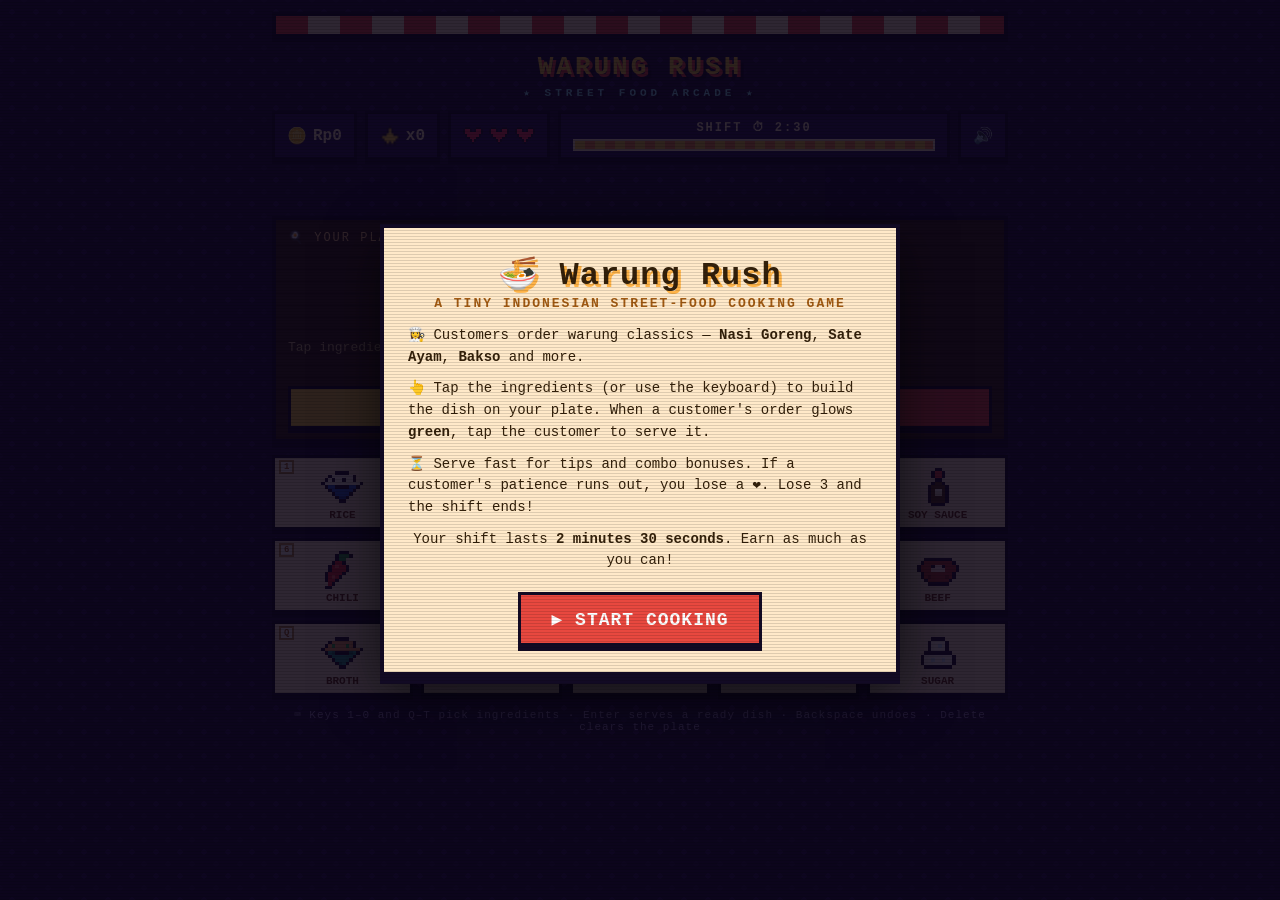
<file: game/index.html>
<!DOCTYPE html>
<html lang="en">
<head>
<meta charset="UTF-8">
<meta name="viewport" content="width=device-width, initial-scale=1.0, maximum-scale=1.0, user-scalable=no">
<title>Warung Rush — a tiny Indonesian street-food cooking game</title>
<link rel="stylesheet" href="style.css">
</head>
<body>
<div id="app">
  <div id="awning"></div>
  <div id="sign">WARUNG RUSH<small>★ STREET FOOD ARCADE ★</small></div>
  <div id="hud">
    <div class="hudbox">🪙 <span id="score">Rp0</span></div>
    <div class="hudbox"><img data-spr="star" class="hudic" alt=""> <span id="combo">x0</span></div>
    <div class="hudbox" id="hearts"></div>
    <div class="hudbox" id="timewrap">
      <div id="timelabel">SHIFT ⏱ 2:30</div>
      <div id="timebar-outer"><div id="timebar"></div></div>
    </div>
    <div class="hudbox" id="mutebtn" title="Sound on/off">🔊</div>
  </div>

  <div id="customers"></div>
  <div id="msg"></div>

  <div id="platezone">
    <div id="platelabel"><span>🍳 Your plate</span><span id="platecount"></span></div>
    <div id="stove">
      <div id="steam"><span></span><span></span><span></span></div>
      <img data-spr="wok" class="wok" alt="">
      <div class="flames"><img data-spr="flame1" class="flame fl1" alt=""><img data-spr="flame2" class="flame fl2" alt=""></div>
    </div>
    <div id="plate"><span class="hint">Tap ingredients below to build a dish…</span></div>
    <div id="platebtns">
      <button class="pbtn" id="undobtn">↩️ Undo last</button>
      <button class="pbtn" id="trashbtn">🗑️ Throw away</button>
    </div>
  </div>

  <div id="tray"></div>
  <div id="keyhints">⌨️ Keys 1–0 and Q–T pick ingredients · Enter serves a ready dish · Backspace undoes · Delete clears the plate</div>
</div>

<div class="overlay" id="startscreen">
  <div class="card">
    <h1>🍜 Warung Rush</h1>
    <h2>A tiny Indonesian street-food cooking game</h2>
    <p>👩‍🍳 Customers order warung classics — <b>Nasi Goreng</b>, <b>Sate Ayam</b>, <b>Bakso</b> and more.</p>
    <p>👆 Tap the ingredients (or use the keyboard) to build the dish on your plate. When a customer's order glows <b>green</b>, tap the customer to serve it.</p>
    <p>⏳ Serve fast for tips and combo bonuses. If a customer's patience runs out, you lose a ❤️. Lose 3 and the shift ends!</p>
    <p class="center">Your shift lasts <b>2 minutes 30 seconds</b>. Earn as much as you can!</p>
    <button class="bigbtn" id="startbtn">▶ Start cooking</button>
  </div>
</div>

<div class="overlay hidden" id="endscreen">
  <div class="card">
    <h1 id="endtitle">Shift over!</h1>
    <div id="stars">☆☆☆</div>
    <div class="stats">
      <div class="stat"><div class="v" id="st-money">Rp0</div><div class="k">Earned</div></div>
      <div class="stat"><div class="v" id="st-served">0</div><div class="k">Dishes served</div></div>
      <div class="stat"><div class="v" id="st-combo">x0</div><div class="k">Best combo</div></div>
      <div class="stat"><div class="v" id="st-lost">0</div><div class="k">Walked away</div></div>
    </div>
    <p class="center" id="endnote"></p>
    <button class="bigbtn" id="againbtn">↻ Cook again</button>
  </div>
</div>

<script src="sprites.js"></script>
<script src="recipes.js"></script>
<script src="audio.js"></script>
<script src="game.js"></script>
</body>
</html>
</file>
<file: game/style.css>
/* Warung Rush — retro pixel-art theme.
   Hard edges, chunky borders, flat colours, offset shadows: an 8-bit warung. */
* { margin:0; padding:0; box-sizing:border-box; -webkit-tap-highlight-color:transparent; }
html,body { height:100%; }
body {
  font-family:ui-monospace, "Cascadia Mono", "Courier New", monospace;
  background:#1b1035;
  background-image:
    radial-gradient(#2c1a56 15%, transparent 16%),
    radial-gradient(#241547 15%, transparent 16%);
  background-size:24px 24px;
  background-position:0 0, 12px 12px;
  color:#ffe9c9; overflow-x:hidden; min-height:100%;
  display:flex; flex-direction:column; align-items:center;
}
/* faint CRT scanlines over everything */
body::after {
  content:""; position:fixed; inset:0; pointer-events:none; z-index:99;
  background:repeating-linear-gradient(0deg, rgba(0,0,0,.13) 0 1px, transparent 1px 3px);
}
#app { width:100%; max-width:760px; padding:12px 12px 20px; display:flex; flex-direction:column; gap:12px; }

/* ---------- Pixel awning (warung tent) ---------- */
#awning {
  height:26px; border:4px solid #120a24;
  background:repeating-linear-gradient(90deg,#e8483f 0 32px,#ffe9c9 32px 64px);
  box-shadow:0 4px 0 #120a24;
}
#sign {
  text-align:center; font-weight:900; font-size:26px; letter-spacing:3px; color:#ffd23f;
  text-shadow:3px 3px 0 #e8483f, 6px 6px 0 #120a24; margin-top:2px;
}
#sign small { display:block; font-size:11px; letter-spacing:4px; color:#8be0ff; text-shadow:2px 2px 0 #120a24; margin-top:4px; }

/* ---------- HUD ---------- */
#hud { display:flex; gap:8px; align-items:stretch; flex-wrap:wrap; }
.hudbox {
  background:#2c1a56; border:3px solid #120a24; box-shadow:0 4px 0 #120a24;
  padding:6px 12px; font-weight:900; font-size:16px; display:flex; align-items:center; gap:6px; color:#ffe9c9;
}
#timewrap { flex:1 1 160px; flex-direction:column; align-items:stretch; gap:4px; }
#timebar-outer { height:12px; background:#120a24; border:2px solid #ffe9c9; overflow:hidden; }
#timebar { height:100%; width:100%; background:repeating-linear-gradient(90deg,#ffd23f 0 10px,#ff8c42 10px 20px); transition:width .2s linear; }
#timelabel { font-size:12px; text-align:center; letter-spacing:2px; }
#mutebtn { cursor:pointer; user-select:none; }

/* ---------- Customers ---------- */
#customers { display:flex; gap:10px; }
.cust {
  flex:1; background:#ffe9c9; color:#33200a; border:4px solid #120a24;
  box-shadow:0 5px 0 #120a24;
  padding:10px 8px 12px; min-height:172px; position:relative;
  display:flex; flex-direction:column; align-items:center; gap:5px; transition:transform .1s;
}
.cust.empty { background:#241547; color:#9d8bc7; border:4px dashed #57448f; box-shadow:none; justify-content:center; font-size:13px; text-align:center; }
.cust.ready { border-color:#1d7a3a; box-shadow:0 0 0 3px #37d67a, 0 5px 0 #120a24; cursor:pointer; animation:pulse 0.5s steps(2) infinite alternate; }
@keyframes pulse { from{ transform:translateY(0);} to{ transform:translateY(-4px);} }
.cust.shake { animation:shake .3s steps(4); }
@keyframes shake { 0%,100%{transform:translateX(0);} 25%{transform:translateX(-5px);} 75%{transform:translateX(5px);} }
.face { font-size:44px; line-height:1; image-rendering:pixelated; }
.dishname { font-weight:900; font-size:15px; text-align:center; text-transform:uppercase; letter-spacing:.5px; }
.order { display:flex; flex-wrap:wrap; gap:3px; justify-content:center; }
.order .oi { font-size:20px; width:30px; height:30px; display:flex; align-items:center; justify-content:center; background:#fff8ea; border:3px solid #b98a44; filter:grayscale(1) opacity(.4); }
.order .oi.got { filter:none; border-color:#1d7a3a; background:#d9ffd9; }
.price { font-size:13px; font-weight:900; color:#a35b12; }
.patience { width:100%; height:10px; background:#e3d0a4; border:2px solid #120a24; overflow:hidden; margin-top:auto; }
.patience > div { height:100%; transition:width .2s linear; }

/* ---------- Plate ---------- */
#platezone { background:#3a2410; border:4px solid #120a24; box-shadow:0 5px 0 #120a24; padding:10px 12px;
  background-image:repeating-linear-gradient(0deg, rgba(0,0,0,.18) 0 3px, transparent 3px 12px); }
#platelabel { font-size:12px; letter-spacing:2px; text-transform:uppercase; color:#ffcf87; margin-bottom:6px; display:flex; justify-content:space-between; }
#plate { min-height:56px; display:flex; flex-wrap:wrap; gap:6px; align-items:center; }
#plate .pi { font-size:30px; background:#fff8ea; border:3px solid #120a24; width:48px; height:48px; display:flex; align-items:center; justify-content:center; }
#plate .hint { color:#cbb27f; font-size:13px; }
#platebtns { display:flex; gap:8px; margin-top:10px; }
.pbtn { flex:1; padding:10px; border:3px solid #120a24; font-size:14px; font-weight:900; cursor:pointer; font-family:inherit; text-transform:uppercase; letter-spacing:1px; box-shadow:0 4px 0 #120a24; }
#undobtn { background:#ffd23f; color:#33200a; }
#trashbtn { background:#e8483f; color:#fff; }
.pbtn:active { transform:translateY(3px); box-shadow:0 1px 0 #120a24; }
.pbtn:disabled { opacity:.4; cursor:default; }

/* ---------- Ingredients ---------- */
#tray { display:grid; grid-template-columns:repeat(5,1fr); gap:8px; }
.ing {
  background:#ffe9c9; border:3px solid #120a24; box-shadow:0 4px 0 #120a24;
  padding:8px 2px 6px; cursor:pointer; display:flex; flex-direction:column; align-items:center; gap:1px;
  font-family:inherit; transition:transform .05s, opacity .15s; position:relative;
}
.ing .e { font-size:30px; line-height:1.1; }
.ing .n { font-size:11px; font-weight:900; color:#6b3410; text-transform:uppercase; }
.ing .k {
  position:absolute; top:2px; left:4px; font-size:9px; font-weight:900; color:#a35b12;
  border:2px solid #b98a44; padding:0 3px; background:#fff8ea;
}
.ing:active { transform:translateY(3px); box-shadow:0 1px 0 #120a24; }
.ing.used { opacity:.35; filter:grayscale(.8); }
#keyhints { text-align:center; font-size:11px; color:#9d8bc7; letter-spacing:1px; }

/* ---------- Floating score ---------- */
.floaty { position:fixed; font-weight:900; font-size:22px; color:#ffd23f; text-shadow:2px 2px 0 #120a24; pointer-events:none; z-index:60; animation:floatup 1s steps(8) forwards; }
@keyframes floatup { from{ opacity:1; transform:translateY(0);} to{ opacity:0; transform:translateY(-56px);} }

/* ---------- Overlays ---------- */
.overlay { position:fixed; inset:0; background:rgba(10,4,24,.85); display:flex; align-items:center; justify-content:center; z-index:50; padding:16px; }
.card { background:#ffe9c9; color:#33200a; border:4px solid #120a24; box-shadow:0 8px 0 #120a24, 0 18px 50px rgba(0,0,0,.6); padding:26px 24px; max-width:520px; width:100%; text-align:center; }
.card h1 { font-size:32px; margin-bottom:2px; letter-spacing:1px; text-shadow:3px 3px 0 #ffb347; }
.card h2 { font-size:13px; color:#a35b12; font-weight:900; margin-bottom:14px; text-transform:uppercase; letter-spacing:2px; }
.card p { font-size:14px; line-height:1.55; margin-bottom:10px; text-align:left; }
.card p.center { text-align:center; }
.bigbtn { background:#e8483f; color:#fff; border:3px solid #120a24; font-size:18px; font-weight:900; padding:13px 30px; cursor:pointer; margin-top:10px; box-shadow:0 5px 0 #120a24; font-family:inherit; text-transform:uppercase; letter-spacing:1px; animation:blink 1.1s steps(2) infinite; }
@keyframes blink { 50% { background:#ff6b5e; } }
.bigbtn:active { transform:translateY(4px); box-shadow:0 1px 0 #120a24; }
.stats { display:grid; grid-template-columns:1fr 1fr; gap:8px; margin:14px 0 4px; }
.stat { background:#fff8ea; border:3px solid #120a24; padding:10px; }
.stat .v { font-size:22px; font-weight:900; }
.stat .k { font-size:11px; color:#a35b12; font-weight:900; text-transform:uppercase; letter-spacing:1px; }
#stars { font-size:40px; letter-spacing:6px; margin:6px 0 0; color:#ffb300; text-shadow:2px 2px 0 #120a24; }
.hidden { display:none !important; }
#msg { min-height:20px; text-align:center; font-weight:900; color:#ffd23f; font-size:14px; text-shadow:2px 2px 0 #120a24; }
@media (max-width:520px) {
  .face { font-size:36px; } .cust { min-height:158px; }
  .ing .e { font-size:25px; } .hudbox { font-size:14px; padding:5px 9px; }
  .ing .k { display:none; } #keyhints { display:none; }
  #sign { font-size:20px; }
}

/* ---------- Pixel sprites & cooking station ---------- */
.spr { image-rendering:pixelated; display:block; }
.ing .e .spr { width:42px; height:42px; object-fit:contain; }
.order .oi .spr { width:22px; height:22px; }
#plate .pi .spr { width:38px; height:38px; }
.face .spr { width:54px; height:54px; }
.hrt { width:20px; height:17px; display:inline-block; }
.hudic { width:20px; height:20px; }
#stove { position:relative; display:flex; flex-direction:column; align-items:center; margin:2px 0 8px; }
#stove .wok { width:92px; }
#stove .flames { display:flex; gap:26px; margin-top:-4px; visibility:hidden; }
#stove.on .flames { visibility:visible; }
#stove .flame { width:24px; animation:flick .26s steps(2) infinite alternate; }
#stove .flame.fl2 { animation-delay:.13s; }
@keyframes flick { from{ transform:scaleY(.85);} to{ transform:scaleY(1.12);} }
#steam { position:relative; height:16px; width:92px; }
#steam span { position:absolute; bottom:0; width:6px; height:6px; background:#fff8ea; opacity:0; }
#steam span:nth-child(1) { left:22px; }
#steam span:nth-child(2) { left:43px; animation-delay:.4s !important; }
#steam span:nth-child(3) { left:64px; animation-delay:.8s !important; }
#stove.on #steam span { animation:rise 1.2s steps(6) infinite; }
@keyframes rise { 0%{ transform:translateY(0); opacity:0; } 25%{ opacity:.9; } 100%{ transform:translateY(-24px); opacity:0; } }
.flyimg { position:fixed; width:42px; height:42px; z-index:70; pointer-events:none; }
.burstimg { position:fixed; width:22px; height:22px; z-index:70; pointer-events:none; }
</file>
